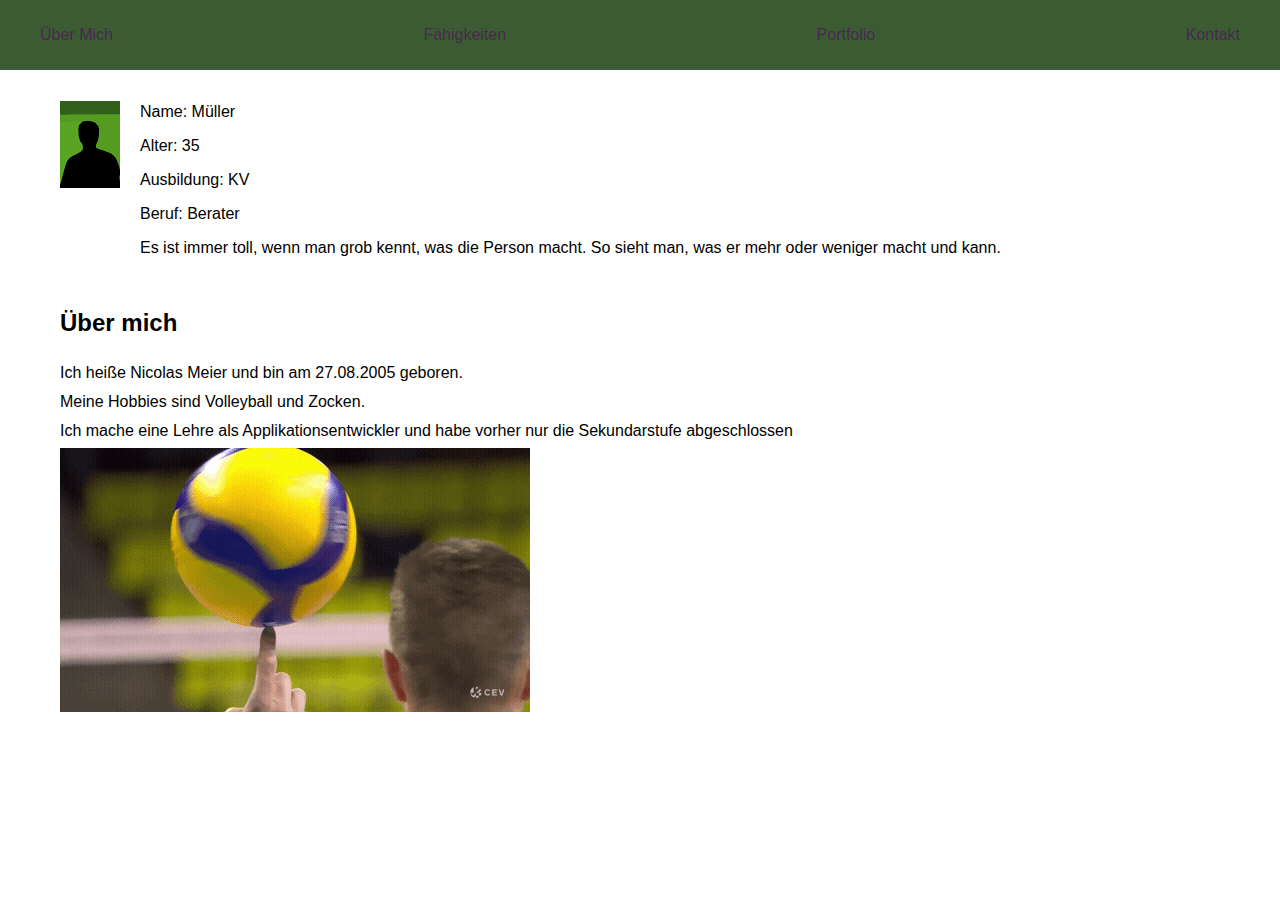
<file: Index.html>
<!DOCTYPE html>
<html lang="en">

<head>
    <meta charset="UTF-8">
    <meta http-equiv="X-UA-Compatible" content="IE=edge">
    <meta name="viewport" content="width=device-width, initial-scale=1.0">
    <meta name="author" content="Nicolas Meier">
    <meta name="date" content="2023-04-01">
    <link rel="stylesheet" href="stylesheetCSS.css">
    <title>Webseite</title>
</head>

<body>
    <div class="container">
        <div class="header">
            <div class="navbar">
                <div class="nameNavi" id="ueberMich"><a href="Index.html">Über Mich</a></div>
                <div class="nameNavi" id="faehigkeiten"><a href="Fähigkeiten.html">Fähigkeiten</a></div>
                <div class="nameNavi" id="portfolio"><a href="Portfolio.html">Portfolio</a></div>
                <div class="nameNavi" id="kontakt"><a href="Kontakt.html">Kontakt</a></div>
            </div>
        </div>
        <div class="Persona1">
            <div class="portrait">
                <img src="Persona1.png" alt="Persona1">
            </div>
            <div class="persona-info">
                <ul>
                    <li>Name: Müller</li>
                    <li>Alter: 35</li>
                    <li>Ausbildung: KV</li>
                    <li>Beruf: Berater</li>
                    <p>Es ist immer toll, wenn man grob kennt, was die Person macht. So sieht man, was er mehr oder weniger
                        macht und kann.</p>
                </ul>
            </div>
        </div>
        <h1>Über mich</h1>
        <p>Ich heiße Nicolas Meier und bin am 27.08.2005 geboren. </p>
        <p>Meine Hobbies sind Volleyball und Zocken. </p>
        <p>Ich mache eine Lehre als Applikationsentwickler und habe vorher nur die Sekundarstufe abgeschlossen</p>
        <img src="volleyball.gif" alt="Volleyball">
    </div>
</body>

</html>
</file>
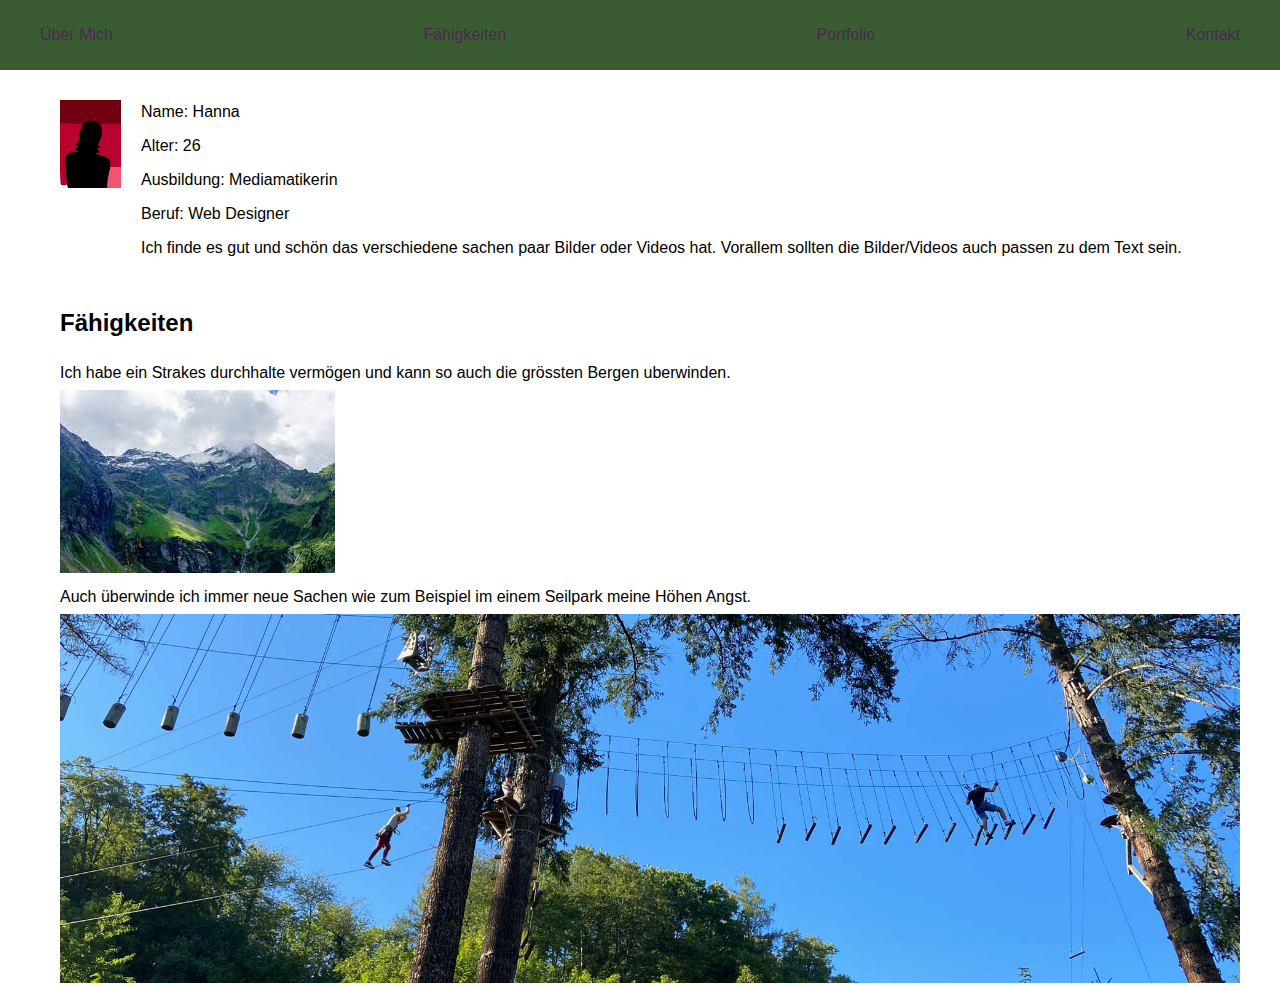
<file: Fähigkeiten.html>
<!DOCTYPE html>
<html lang="en">

<head>
    <meta charset="UTF-8">
    <meta http-equiv="X-UA-Compatible" content="IE=edge">
    <meta name="viewport" content="width=device-width, initial-scale=1.0">
    <meta name="author" content="Nicolas Meier">
    <meta name="date" content="2023-04-01">
    <link rel="stylesheet" href="stylesheetCSS.css">
    <title>Webseite</title>
</head>

<body>
    <div class="container">
    <div class="header">
        <div class="navbar">
            <div class="nameNavi" id="ueberMich"><a href="Index.html">Über Mich</a></div>
            <div class="nameNavi" id="faehigkeiten">Fähigkeiten</div>
            <div class="nameNavi" id="portfolio"><a href="Portfolio.html">Portfolio</a></div>
            <div class="nameNavi" id="kontakt"><a href="Kontakt.html">Kontakt</a></div>
        </div>
    </div>
    <div class="Persona1">
        <div class="portrait">
            <img src="Persona2.png" alt="Persona2">
        </div>
        <div class="persona-info">
            <ul>
                <li>Name: Hanna</li>
                <li>Alter: 26</li>
                <li>Ausbildung: Mediamatikerin</li>
                <li>Beruf: Web Designer</li>
                <p>Ich finde es gut und schön das verschiedene sachen paar Bilder oder Videos hat. Vorallem 
                    sollten die Bilder/Videos auch passen zu dem Text sein.</p>
            </ul>
        </div>
    </div>
    <h1>Fähigkeiten</h1>
    <p>Ich habe ein Strakes durchhalte vermögen und kann so auch die grössten Bergen uberwinden. </p>
    <img src="Berge.jpg" alt="Berge">
    <p>Auch überwinde ich immer neue Sachen wie zum Beispiel im einem Seilpark meine Höhen Angst.</p>
    <img src="Seilpark.jpg" alt="Seilpark">
</div>
</body>
</html>
</file>
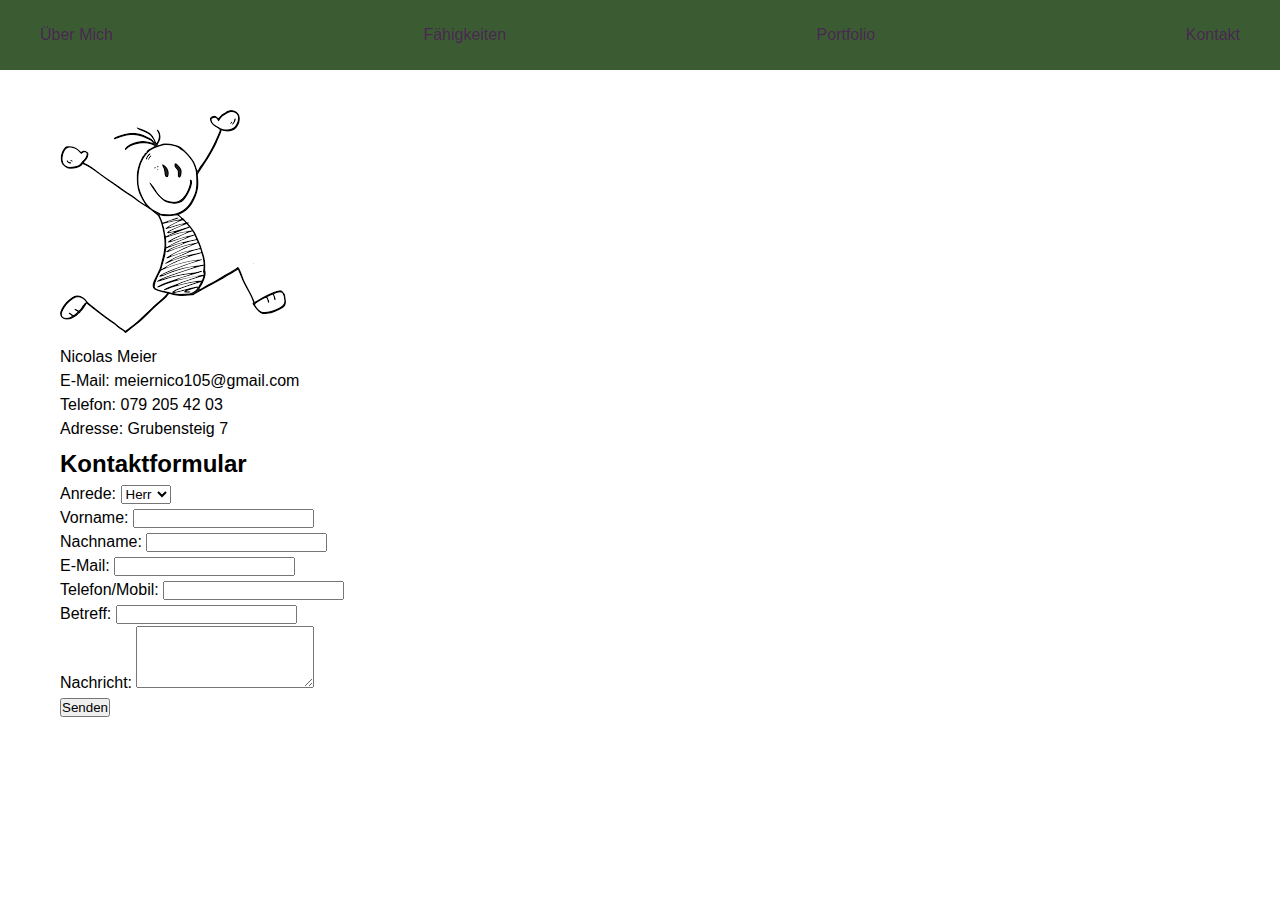
<file: Kontakt.html>
<!DOCTYPE html>
<html lang="en">

<head>
    <meta charset="UTF-8">
    <meta http-equiv="X-UA-Compatible" content="IE=edge">
    <meta name="viewport" content="width=device-width, initial-scale=1.0">
    <meta name="author" content="Nicolas Meier">
    <meta name="date" content="2023-04-01">
    <link rel="stylesheet" href="stylesheetCSS.css">
    <title>Webseite</title>
</head>

<div class="header">
    <div class="navbar">
        <div class="nameNavi" id="ueberMich"><a href="Index.html">Über Mich</a></div>
        <div class="nameNavi" id="faehigkeiten"><a href="Fähigkeiten.html">Fähigkeiten</a></div>
        <div class="nameNavi" id="portfolio"><a href="Portfolio.html">Portfolio</a></div>
        <div class="nameNavi" id="kontakt">Kontakt</div>
    </div>
</div>

<div class="container">
    <div class="header-section">
        <div class="image-section">
            <img src="strichmännchen.png" alt="Nicolas Meier">
        </div>
        <div class="text-section">
            <p>Nicolas Meier<br>E-Mail: meiernico105@gmail.com<br>Telefon: 079 205 42 03<br>Adresse: Grubensteig 7</p>
        </div>
    </div>
    <h2>Kontaktformular</h2>
    <form id="contactForm">
        <div class="form-group">
            <label for="anrede">Anrede:</label>
            <select id="anrede" name="anrede">
                <option value="Herr">Herr</option>
                <option value="Frau">Frau</option>
            </select>
        </div>
        <div class="form-group">
            <label for="vorname">Vorname:</label>
            <input type="text" id="vorname" name="vorname" required>
        </div>
        <div class="form-group">
            <label for="nachname">Nachname:</label>
            <input type="text" id="nachname" name="nachname" required>
        </div>
        <div class="form-group">
            <label for="email">E-Mail:</label>
            <input type="email" id="email" name="email" required>
        </div>
        <div class="form-group">
            <label for="telefon">Telefon/Mobil:</label>
            <input type="tel" id="telefon" name="telefon">
        </div>
        <div class="form-group">
            <label for="betreff">Betreff:</label>
            <input type="text" id="betreff" name="betreff" required>
        </div>
        <div class="form-group">
            <label for="nachricht">Nachricht:</label>
            <textarea id="nachricht" name="nachricht" rows="4" required></textarea>
        </div>
        <button type="submit" class="submit-button">Senden</button>
    </form>
</div>
</html>
</file>
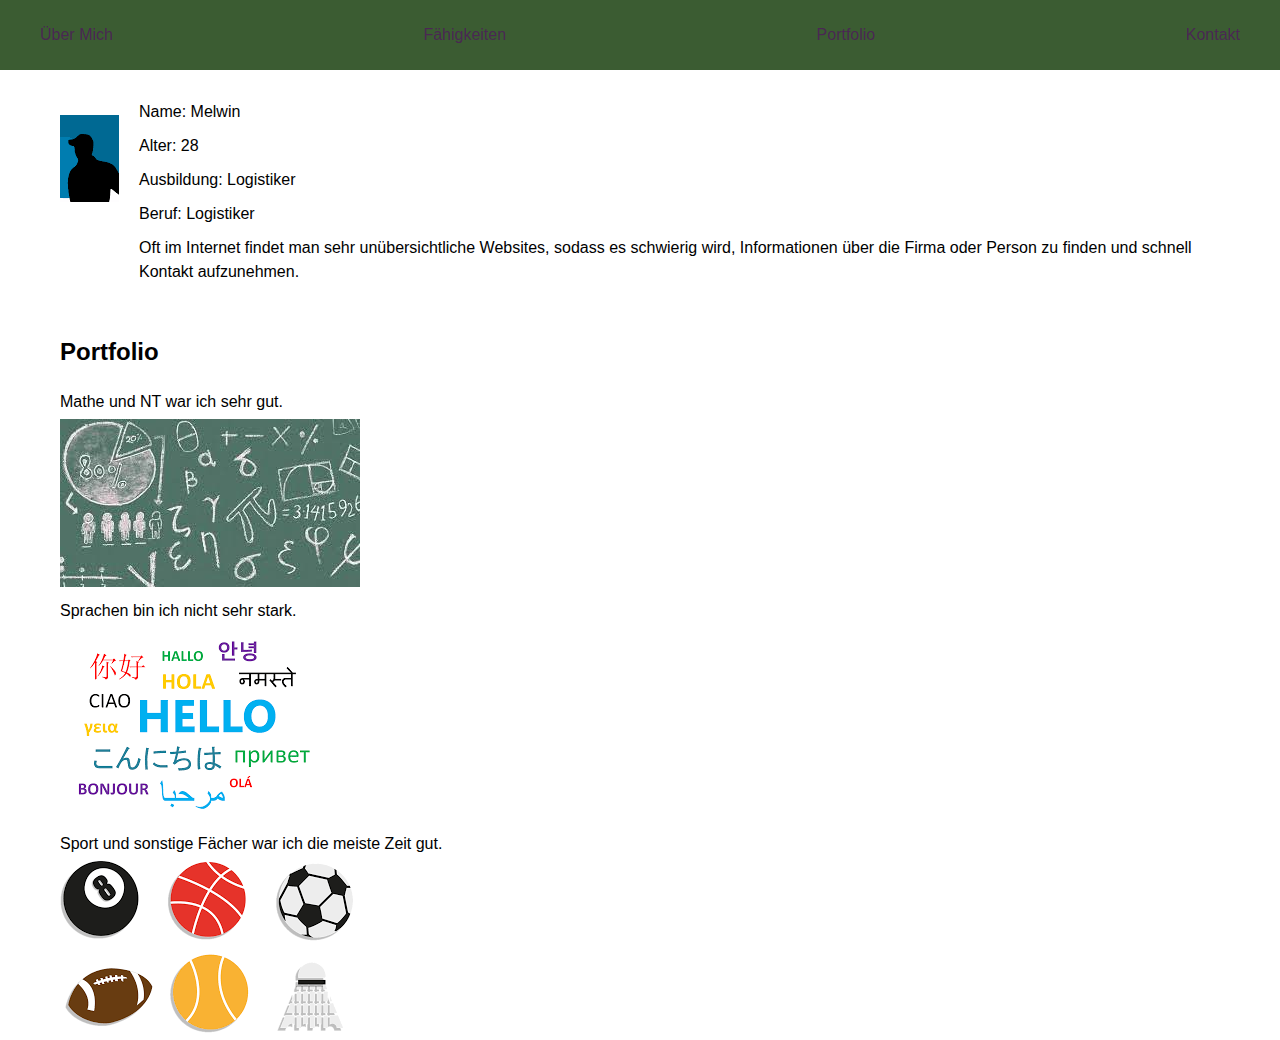
<file: Portfolio.html>
<!DOCTYPE html>
<html lang="en">

<head>
    <meta charset="UTF-8">
    <meta http-equiv="X-UA-Compatible" content="IE=edge">
    <meta name="viewport" content="width=device-width, initial-scale=1.0">
    <meta name="author" content="Nicolas Meier">
    <meta name="date" content="2023-04-01">
    <link rel="stylesheet" href="stylesheetCSS.css">
    <title>Webseite</title>
</head>

<body>
    <div class="container">
    <div class="header">
        <div class="navbar">
            <div class="nameNavi" id="ueberMich"><a href="Index.html">Über Mich</a></div>
            <div class="nameNavi" id="faehigkeiten"><a href="Fähigkeiten.html">Fähigkeiten</a></div>
            <div class="nameNavi" id="portfolio"><a href="Portfolio.html">Portfolio</a></div>
            <div class="nameNavi" id="kontakt"><a href="Kontakt.html">Kontakt</a></div>
        </div>
    </div>
    <div class="persona-section">
        <div class="Persona1">
            <div class="portrait">
                <img src="Persona3.png" alt="Persona2">
            </div>
            <div class="persona-info">
                <ul>
                    <li>Name: Melwin</li>
                    <li>Alter: 28</li>
                    <li>Ausbildung: Logistiker</li>
                    <li>Beruf: Logistiker</li>
                    <li>Oft im Internet findet man sehr unübersichtliche Websites, sodass es schwierig wird,
                        Informationen über die Firma oder Person zu finden und schnell Kontakt aufzunehmen.</li>
                </ul>
            </div>
        </div>
    </div>
    <div class="portfolio-section">
        <h1>Portfolio</h1>
        <div class="text-container">
            <span class="text-item">
                <p>Mathe und NT war ich sehr gut.</p>
              <img src="Mathe.jpg" alt="Mathe">
            </span>
            <span class="text-item">
                <p>Sprachen bin ich nicht sehr stark.</p>
              <img src="Sprachen.png" alt="Sprachen">
            </span>
            <span class="text-item">
                <p>Sport und sonstige Fächer war ich die meiste Zeit gut.</p>
              <img src="Sport.png" alt="Sport">
            </span>
          </div>
        </div>
</body>

</html>
</file>
<file: stylesheetCSS.css>
/* Allgemeine Stile */

* {
    box-sizing: border-box;
    margin: 0;
    padding: 0;
}
.image-section {
    margin-top: 60px;
}

body {
    font-family: Arial, sans-serif;
    font-size: 16px;
    line-height: 1.5;
}

.container {
    max-width: 1200px;
    margin: 0 auto;
    padding-left: 20px;
    padding-top: 50px;
}

/* Header und Navigation */

.header {
    background-color: rgba(48, 83, 39, 0.95);
    position: fixed;
    top: 0;
    left: 0;
    right: 0;
    z-index: 100;
}

.navbar {
    display: flex;
    justify-content: space-between;
    align-items: center;
    height: 70px;
    padding: 0 20px;
}

.nameNavi {
    font-family: 'Inter', sans-serif;
    font-weight: 400;
    font-size: 16px;
    line-height: 1.5;
    color: #4A2753;
    margin-right: 20px;
}

.nameNavi:first-child {
    margin-left: 20px;
}

.nameNavi a {
    color: inherit;
    text-decoration: none;
}

.nameNavi a:hover {
    text-decoration: underline;
}

/* Hauptinhalt */

.Persona1 {
    display: flex;
    flex-wrap: wrap;
    justify-content: center;
    align-items: center;
    /* padding: 40px; */
}

.portrait {
    margin-right: 20px;
    margin-bottom: 20px;
}

.persona-info {
    flex: 1 1 300px;
    margin-top: 50px;
}

ul {
    list-style-type: none;
}

ul li {
    margin-bottom: 10px;
}

p {
    margin-top: 5px;
    margin-bottom: 5px;
}

img {
    max-width: 100%;
    height: auto;
}

h1 {
    margin-top: 40px;
    margin-bottom: 20px;
    font-size: 24px;
}

/* Media Queries */

@media screen and (max-width: 768px) {
    .Persona1 {
        flex-direction: column;
        align-items: flex-start;
    }

    .portrait {
        margin-right: 0;
        margin-bottom: 5px;
        margin-top: 40px;
    }

    .persona-info {
        width: 100%;
    }
}

@media screen and (max-width: 480px) {
    .nameNavi {
        font-size: 14px;
    }

    h1 {
        font-size: 20px;
    }
}
</file>
